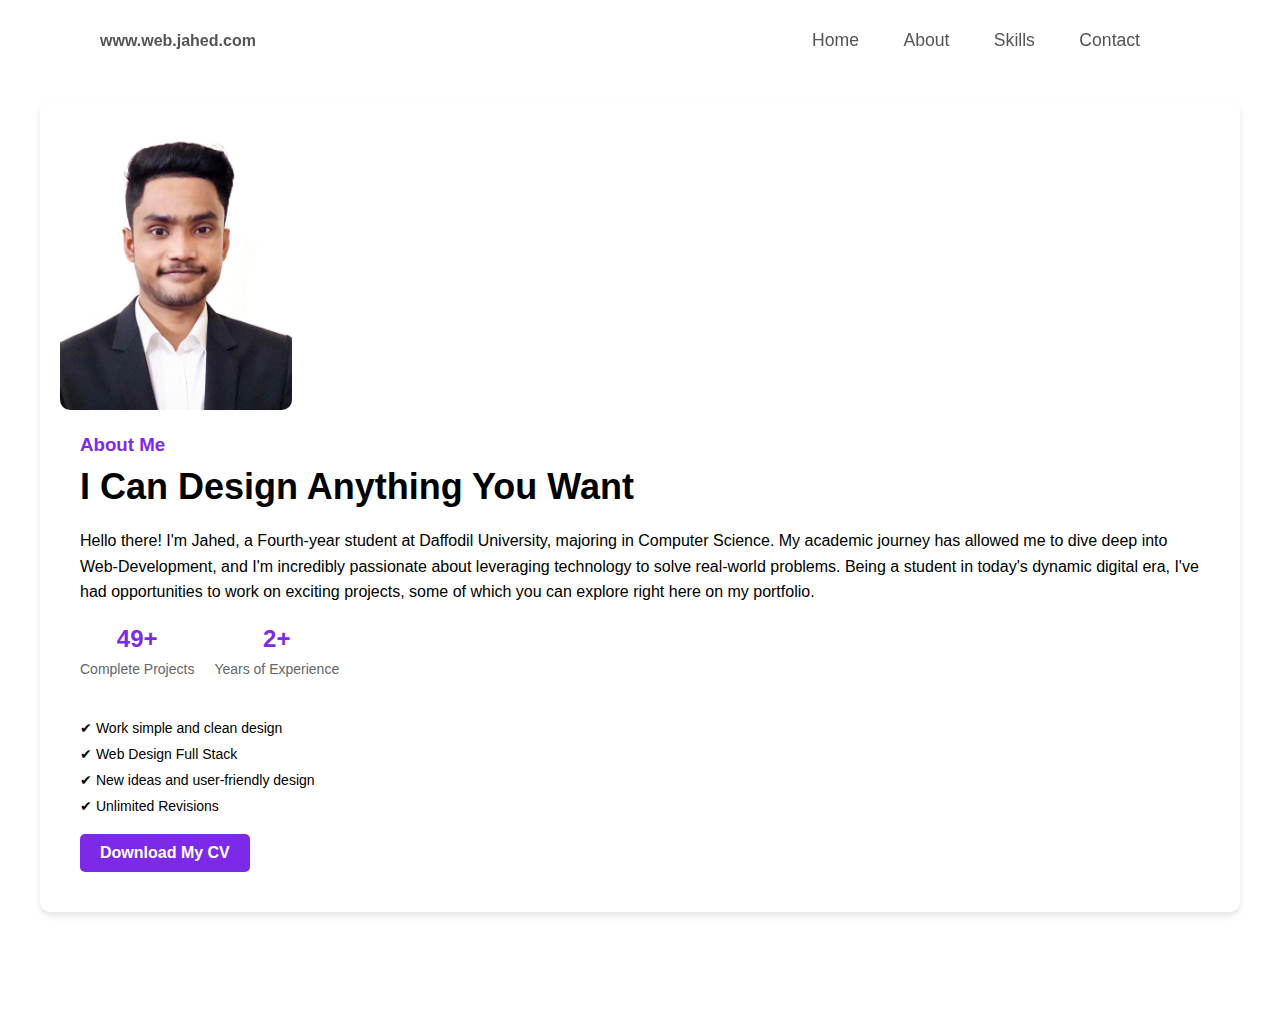
<file: about.html>
<!DOCTYPE html>
<html lang="en">
<head>
    <meta charset="UTF-8">
    <meta name="viewport" content="width=device-width, initial-scale=1.0">
    <title>Portfolio Section</title>
    <link rel="stylesheet" href="style2.css">
</head>
<body>
     <header>
        <h2 class="logo">www.web.jahed.com</h2>
        <nav class="navigation">
            <a href="index.html">Home</a>
            <a href="about.html">About</a>
            <a href="skills.html">Skills</a>
            <a href="contact.html">Contact</a>
        </nav>
    </header>
    <section class="portfolio">
        <div class="portfolio-container">
            <div class="image-container">
                <img src="profile.jpg" alt="Profile Image">
            </div>
            <div class="content-container">
                <h3>About Me</h3>
                <h1>I Can Design Anything You Want</h1>
                <p>
                    Hello there! I'm Jahed, a Fourth-year student at Daffodil University, majoring in Computer Science. My academic journey has allowed me to dive deep into Web-Development, and I'm incredibly passionate about leveraging technology to solve real-world problems. Being a student in today's dynamic digital era, I've had opportunities to work on exciting projects, some of which you can explore right here on my portfolio.
                </p>
                <div class="stats">
                    <div class="stat">
                        <h2>49+</h2>
                        <p>Complete Projects</p>
                    </div>
                    <div class="stat">
                        <h2>2+</h2>
                        <p>Years of Experience</p>
                    </div>
                </div>
                <ul class="features">
                    <li>✔ Work simple and clean design</li>
                    <li>✔ Web Design Full Stack</li>
                    <li>✔ New ideas and user-friendly design</li>
                    <li>✔ Unlimited Revisions</li>
                </ul>
                <a href="#" class="button">Download My CV</a>
            </div>
        </div>
    </section>
</body>
</html>
</file>
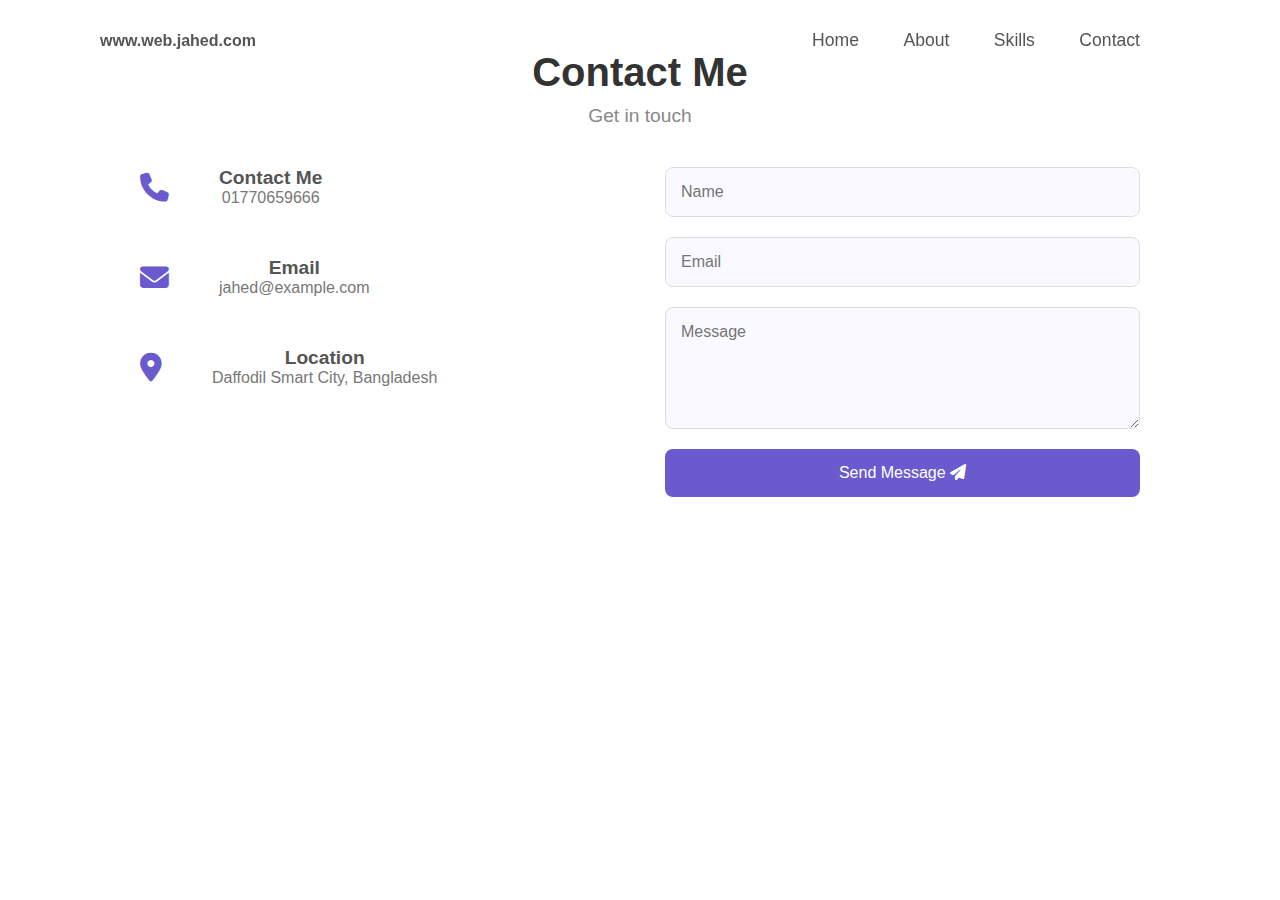
<file: contact.html>
<!DOCTYPE html>
<html lang="en">
<head>
    <meta charset="UTF-8">
    <meta name="viewport" content="width=device-width, initial-scale=1.0">
    <title>Contact Me</title>
    <link rel="stylesheet" href="style4.css">
    <link rel="stylesheet" href="https://cdnjs.cloudflare.com/ajax/libs/font-awesome/6.2.0/css/all.min.css">
</head>
<body>
    <header>
        <h2 class="logo">www.web.jahed.com</h2>
        <nav class="navigation">
            <a href="index.html">Home</a>
            <a href="about.html">About</a>
            <a href="skills.html">Skills</a>
            <a href="contact.html">Contact</a>
        </nav>
    </header>
    <section class="contact-section">
        <div class="container">
            <h1>Contact Me</h1>
            <p class="subtitle">Get in touch</p>
            <div class="contact-wrapper">
                <!-- Contact Info -->
                <div class="contact-info">
                    <div class="info-item">
                        <i class="fas fa-phone"></i>
                        <div>
                            <h4>Contact Me</h4>
                            <p>01770659666</p>
                        </div>
                    </div>
                    <div class="info-item">
                        <i class="fas fa-envelope"></i>
                        <div>
                            <h4>Email</h4>
                            <p>jahed@example.com</p>
                        </div>
                    </div>
                    <div class="info-item">
                        <i class="fas fa-map-marker-alt"></i>
                        <div>
                            <h4>Location</h4>
                            <p>Daffodil Smart City, Bangladesh</p>
                        </div>
                    </div>
                </div>

                <!-- Contact Form -->
                <div class="contact-form">
                    <form method="POST" name="contact-form">
                        <input type="text" name="name" placeholder="Name" required>
                        <input type="email" name="email" placeholder="Email" required>
                        <textarea name="message" placeholder="Message" rows="5" required></textarea>
                        <button type="submit">Send Message <i class="fas fa-paper-plane"></i></button>
                    </form>
                </div>
            </div>
            <script src="google-sheet.js"></script>
        </div>

    </section>


</body>
</html>
</file>
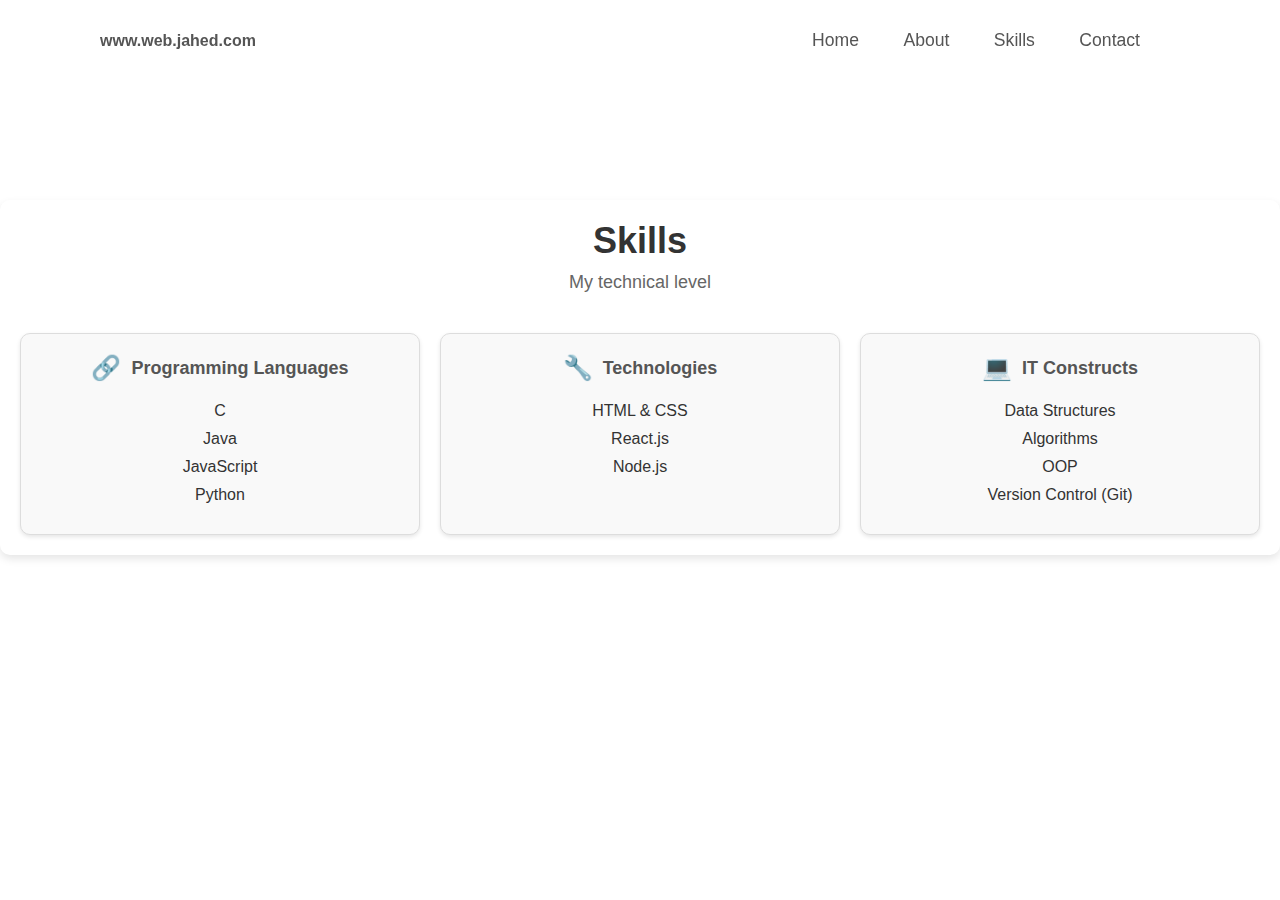
<file: skills.html>
<!DOCTYPE html>
<html lang="en">
<head>
    <meta charset="UTF-8">
    <meta name="viewport" content="width=device-width, initial-scale=1.0">
    <title>Skills</title>
    <link rel="stylesheet" href="style3.css">
</head>
<body>
    <header>
        <h2 class="logo">www.web.jahed.com</h2>
        <nav class="navigation">
            <a href="index.html">Home</a>
            <a href="about.html">About</a>
            <a href="skills.html">Skills</a>
            <a href="contact.html">Contact</a>
        </nav>
    </header>
    <section class="skills">
        <div class="skills-header">
            <h1>Skills</h1>
            <p>My technical level</p>
        </div>
        <div class="skills-container">
            <div class="skill-category">
                <h2><span class="icon">🔗</span> Programming Languages</h2>
                <ul>
                    <li>C</li>
                    <li>Java</li>
                    <li>JavaScript</li>
                    <li>Python</li>
                </ul>
            </div>
            <div class="skill-category">
                <h2><span class="icon">🔧</span> Technologies</h2>
                <ul>
                    <li>HTML & CSS</li>
                    <li>React.js</li>
                    <li>Node.js</li>
                </ul>
            </div>
            <div class="skill-category">
                <h2><span class="icon">💻</span> IT Constructs</h2>
                <ul>
                    <li>Data Structures</li>
                    <li>Algorithms</li>
                    <li>OOP</li>
                    <li>Version Control (Git)</li>
                </ul>
            </div>
        </div>
    </section>
</body>
</html>
</file>
<file: style2.css>
* {
    margin: 0;
    padding: 0;
    box-sizing: border-box;
    font-family: 'Poppins', sans-serif;
}
header {
    position: fixed;
    top: 0;
    left: 0;
    width: 100%;
    padding: 30px 100px;
    display: flex;
    justify-content: space-between;
    align-items: center;
    z-index: 100;
}
.logo {
    font-size: 1em;
    color: #555;
    cursor: default;
}
.logo span {
    color: #7d2ae8;
}
.navigation {
    margin-left: -300px;
}
.navigation a {
    font-size: 1.1em;
    color: #555;
    text-decoration: none;
    margin-right: 40px;
    font-weight: 500;
    transition: .3s;
}
.navigation a:hover {
    color: #7d2ae8;
}
.portfolio {
    max-width: 1200px;
    margin: 100px auto;
    display: flex;
    align-items: center;
    justify-content: space-between;
    gap: 20px;
    padding: 20px;
    background-color: #fff;
    box-shadow: 0 4px 6px rgba(0, 0, 0, 0.1);
    border-radius: 10px;
}

.image-container {
    flex: 1;
}

.image-container img {
    width: 20%;
    height: auto;
    border-radius: 10px;
}

.content-container {
    flex: 2;
    padding: 20px;
}

.content-container h3 {
    color: #7d2ae8;
    font-weight: bold;
    margin-bottom: 10px;
}

.content-container h1 {
    font-size: 36px;
    margin-bottom: 20px;
}

.content-container p {
    font-size: 16px;
    line-height: 1.6;
    margin-bottom: 20px;
}

.stats {
    display: flex;
    gap: 20px;
    margin-bottom: 20px;
}

.stat {
    text-align: center;
}

.stat h2 {
    font-size: 24px;
    color: #7d2ae8;
    margin-bottom: 5px;
}

.stat p {
    font-size: 14px;
    color: #666;
}

.features {
    list-style: none;
    margin-bottom: 20px;
}

.features li {
    margin-bottom: 10px;
    font-size: 14px;
}

.button {
    display: inline-block;
    background-color: #7d2ae8;
    color: #fff;
    padding: 10px 20px;
    text-decoration: none;
    border-radius: 5px;
    font-weight: bold;
}

.button:hover {
    background-color: #e55d00;
}
</file>
<file: style4.css>
* {
    margin: 0;
    padding: 0;
    box-sizing: border-box;
    font-family: 'Poppins', sans-serif;
}
header {
    position: fixed;
    top: 0;
    left: 0;
    width: 100%;
    padding: 30px 100px;
    display: flex;
    justify-content: space-between;
    align-items: center;
    z-index: 100;
}
.logo {
    font-size: 1em;
    color: #555;
    cursor: default;
}
.logo span {
    color: #7d2ae8;
}
.navigation {
    margin-left: -300px;
}
.navigation a {
    font-size: 1.1em;
    color: #555;
    text-decoration: none;
    margin-right: 40px;
    font-weight: 500;
    transition: .3s;
}
.navigation a:hover {
    color: #7d2ae8;
}

/* Contact Section */
.contact-section {
    padding: 50px 20px;
    text-align: center;
    background-color: #fff;
}

.container {
    max-width: 1000px;
    margin: 0 auto;
}

.contact-section h1 {
    font-size: 2.5em;
    color: #333;
    margin-bottom: 10px;
}

.subtitle {
    font-size: 1.2em;
    color: #888;
    margin-bottom: 40px;
}

.contact-wrapper {
    display: flex;
    justify-content: space-between;
    gap: 50px;
    flex-wrap: wrap;
}

/* Contact Info */
.contact-info {
    flex: 1;
    display: flex;
    flex-direction: column;
    gap: 50px;
}

.info-item {
    display: flex;
    align-items: center;
    gap: 50px;
    color: #555;
}

.info-item i {
    font-size: 1.8em;
    color: #6a5acd;
}

.info-item h4 {
    font-size: 1.2em;
    font-weight: 600;
}

.info-item p {
    font-size: 1em;
    color: #777;
}

/* Contact Form */
.contact-form {
    flex: 1;
}

.contact-form form {
    display: flex;
    flex-direction: column;
    gap: 20px;
}

.contact-form input,
.contact-form textarea {
    width: 100%;
    padding: 15px;
    border: 1px solid #ddd;
    border-radius: 8px;
    font-size: 1em;
    color: #555;
    background-color: #f9f9ff;
}

.contact-form button {
    padding: 15px;
    font-size: 1em;
    color: #fff;
    background-color: #6a5acd;
    border: none;
    border-radius: 8px;
    cursor: pointer;
    transition: 0.3s;
}

.contact-form button:hover {
    background-color: #483d8b;
}
</file>
<file: style3.css>
* {
    margin: 0;
    padding: 0;
    box-sizing: border-box;
    font-family: 'Poppins', sans-serif;
}
header {
    position: fixed;
    top: 0;
    left: 0;
    width: 100%;
    padding: 30px 100px;
    display: flex;
    justify-content: space-between;
    align-items: center;
    z-index: 100;
}
.logo {
    font-size: 1em;
    color: #555;
    cursor: default;
}
.logo span {
    color: #7d2ae8;
}
.navigation {
    margin-left: -300px;
}
.navigation a {
    font-size: 1.1em;
    color: #555;
    text-decoration: none;
    margin-right: 40px;
    font-weight: 500;
    transition: .3s;
}
.navigation a:hover {
    color: #7d2ae8;
}


.skills {
    max-width: 1500px;
    margin: 200px auto;
    padding: 20px;
    background: #fff;
    border-radius: 10px;
    box-shadow: 0 4px 8px rgba(0, 0, 0, 0.1);
}

.skills-header {
    text-align: center;
    margin-bottom: 40px;
}

.skills-header h1 {
    font-size: 36px;
    color: #333;
}

.skills-header p {
    font-size: 18px;
    color: #666;
    margin-top: 10px;
}

.skills-container {
    display: flex;
    flex-wrap: wrap;
    gap: 20px;
    justify-content: space-between;
}

.skill-category {
    flex: 1 1 calc(30% - 20px);
    background-color: #f9f9f9;
    border: 1px solid #ddd;
    border-radius: 10px;
    padding: 20px;
    text-align: center;
    box-shadow: 0 2px 4px rgba(0, 0, 0, 0.1);
}

.skill-category h2 {
    font-size: 18px;
    margin-bottom: 20px;
    display: flex;
    align-items: center;
    justify-content: center;
    gap: 10px;
    color: #555;
}

.skill-category ul {
    list-style-type: none;
}

.skill-category ul li {
    margin: 10px 0;
    font-size: 16px;
    color: #333;
}

.icon {
    font-size: 24px;
    color: #6c63ff;
}
</file>
